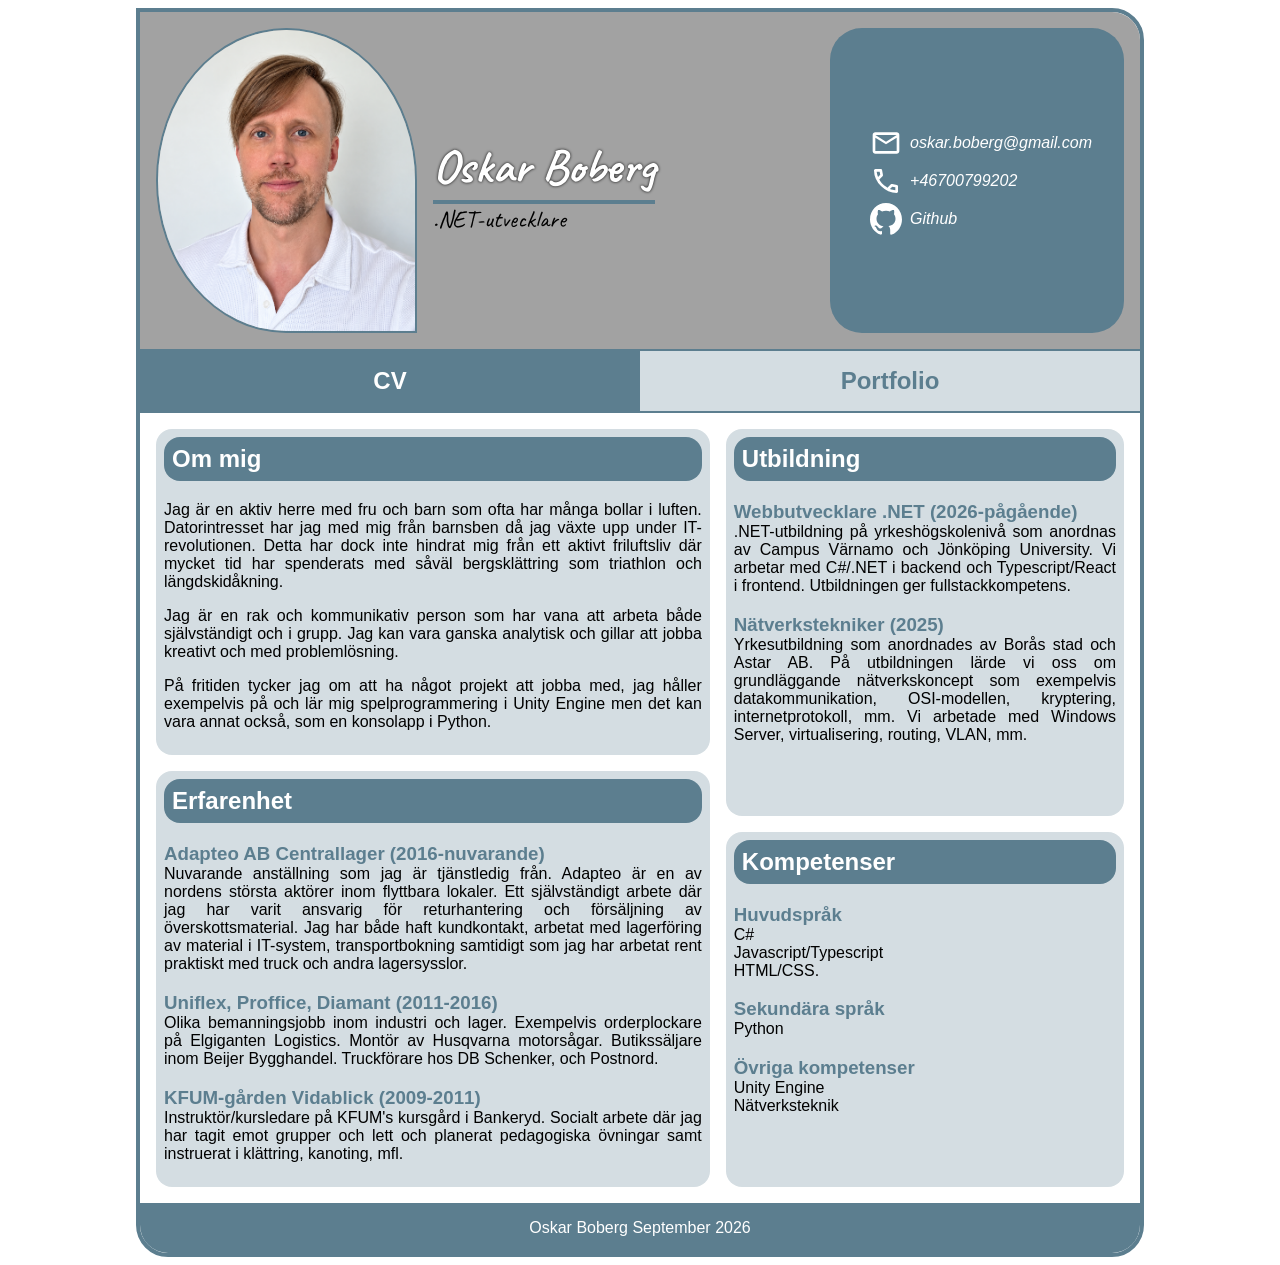
<file: index.html>
<!DOCTYPE html>
<html lang="sv">

<head>
    <meta charset="UTF-8">
    <meta name="viewport" content="width=device-width, initial-scale=1.0">
    <title>Oskar Boberg - CV</title>
    <link rel="stylesheet" href="style.css">
    <!--Font från Googlefont-->
    <link rel="preconnect" href="https://fonts.googleapis.com">
    <link rel="preconnect" href="https://fonts.gstatic.com" crossorigin>
    <link href="https://fonts.googleapis.com/css2?family=Caveat:wght@400..700&display=swap" rel="stylesheet">
</head>

<body id="cv"><!--ID behövs som referens för nav-länkar i CSS-->
    <div class="wrapper">
        <header>
            <div>
                <img src="./img/profil.png" alt="Bild på Oskar Boberg">
                <div>
                    <h1>Oskar Boberg</h1>
                    <p>.NET-utvecklare</p>
                </div>
            </div>
            <address>
                <ul>
                    <li>
                        <a href="mailto:oskar.boberg@gmail.com">
                            <img src="./img/icons/mailwhite.svg"
                                alt=""><!--Enbart dekorativ bild, a-tagg innehåller tillräcklig information för tillgänglighet-->
                            oskar.boberg@gmail.com
                        </a>
                    </li>
                    <li>
                        <a href="tel:+46700799202">
                            <img src="./img/icons/phonewhite.svg" alt="">
                            +46700799202
                        </a>
                    </li>
                    <li>
                        <!--target _blank öppnar länk som ny flik-->
                        <!--Noopener skyddar användare av äldre browsers mot en potentiell exploit-->
                        <a href="https://www.github.com/nattkreatur/" target="_blank" rel="noopener">
                            <img src="./img/icons/GitHub_Invertocat_White.svg" alt="">
                            Github
                        </a>
                    </li>
                </ul>
            </address>
        </header>
        <nav>
            <a href="./index.html">CV</a>
            <a href="./portfolio.html">Portfolio</a>
        </nav>
        <main>
            <section>
                <article>
                    <h2>Om mig</h2>
                    <p>Jag är en aktiv herre med fru och barn som ofta har många bollar i luften. Datorintresset har jag med mig från
                        barnsben då jag växte upp under IT-revolutionen. Detta har dock inte hindrat mig från ett aktivt
                        friluftsliv där mycket tid har spenderats med såväl bergsklättring som triathlon och
                        längdskidåkning.</p>
                    <p>Jag är en rak och kommunikativ person som har vana att arbeta både självständigt och i grupp. Jag
                        kan vara ganska analytisk och gillar att jobba kreativt och med problemlösning.</p>
                    <p>
                        På fritiden tycker jag om att ha något projekt att jobba med, jag håller exempelvis på och lär
                        mig
                        spelprogrammering i Unity Engine men det kan vara annat också, som en konsolapp i Python.
                    </p>
                </article>
                <article>
                    <h2>Erfarenhet</h2>
                    <h3>Adapteo AB Centrallager (2016-nuvarande)</h3>
                    <p>Nuvarande anställning som jag är tjänstledig från. Adapteo är en av nordens största
                        aktörer inom flyttbara lokaler. Ett självständigt arbete där jag har varit ansvarig för
                        returhantering och försäljning av
                        överskottsmaterial. Jag har både haft kundkontakt, arbetat med lagerföring av material i
                        IT-system, transportbokning samtidigt som jag har arbetat rent praktiskt med truck och
                        andra lagersysslor.
                    </p>
                    <h3>Uniflex, Proffice, Diamant (2011-2016)</h3>
                    <p>
                        Olika bemanningsjobb inom industri och lager. Exempelvis orderplockare på Elgiganten Logistics.
                        Montör av Husqvarna motorsågar.
                        Butikssäljare inom Beijer Bygghandel. Truckförare hos DB Schenker, och Postnord.
                    </p>
                    <h3>KFUM-gården Vidablick (2009-2011)</h3>
                    <p>Instruktör/kursledare på KFUM's kursgård i Bankeryd. Socialt arbete där jag har tagit emot
                        grupper och lett och planerat pedagogiska övningar samt instruerat i klättring, kanoting, mfl.</p>
                </article>
            </section>
            <section>
                <article>
                    <h2>Utbildning</h2>
                    <h3>Webbutvecklare .NET (2026-pågående)</h3>
                    <p>.NET-utbildning på yrkeshögskolenivå som anordnas av Campus Värnamo och Jönköping University.
                        Vi arbetar med C#/.NET i backend och Typescript/React i frontend. Utbildningen ger fullstackkompetens.</p>
                    <h3>Nätverkstekniker (2025)</h3>
                    <p>Yrkesutbildning som anordnades av Borås stad och Astar AB. På utbildningen lärde vi oss om
                        grundläggande nätverkskoncept som exempelvis datakommunikation, OSI-modellen, kryptering,
                        internetprotokoll, mm. Vi
                        arbetade med Windows Server, virtualisering, routing, VLAN, mm.</p>
                </article>
                <article>
                    <h2>Kompetenser</h2>
                    <h3>Huvudspråk</h3>
                    <p>C#<br>Javascript/Typescript<br>HTML/CSS.</p>
                    <h3>Sekundära språk</h3>
                    <p>Python</p>
                    <h3>Övriga kompetenser</h3>
                    <p>Unity Engine<br>Nätverksteknik</p>
                </article>
            </section>
        </main>
        <footer>
            <p>Oskar Boberg September 2026</p>
        </footer>
    </div>
</body>

</html>
</file>
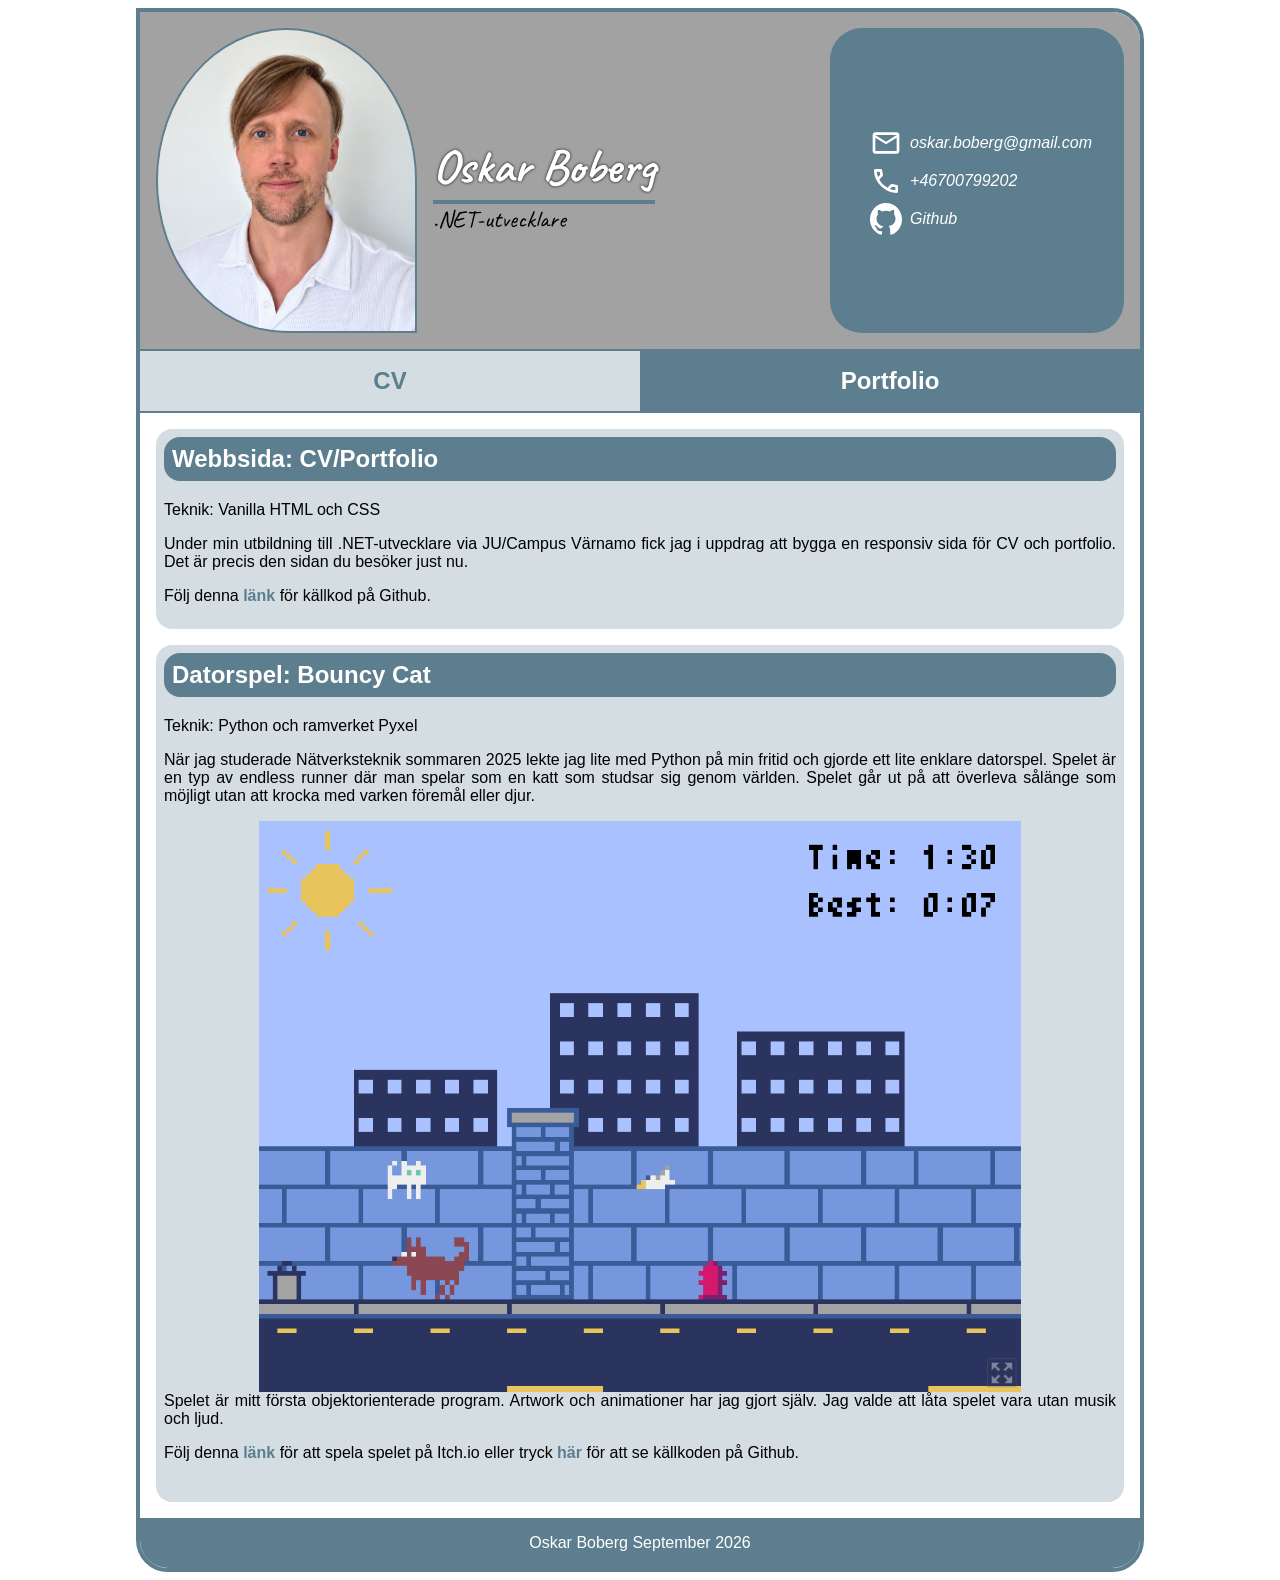
<file: portfolio.html>
<!DOCTYPE html>
<html lang="sv">

<head>
    <meta charset="UTF-8">
    <meta name="viewport" content="width=device-width, initial-scale=1.0">
    <title>Oskar Boberg - Portfolio</title>
    <link rel="stylesheet" href="style.css">
    <!--Font från Googlefont-->
    <link rel="preconnect" href="https://fonts.googleapis.com">
    <link rel="preconnect" href="https://fonts.gstatic.com" crossorigin>
    <link href="https://fonts.googleapis.com/css2?family=Caveat:wght@400..700&display=swap" rel="stylesheet">
</head>

<body id="portfolio"><!--ID behövs som referens för nav-länkar i CSS-->
    <div class="wrapper">
        <header>
            <div>
                <img src="./img/profil.png" alt="Bild på Oskar Boberg">
                <div>
                    <h1>Oskar Boberg</h1>
                    <p>.NET-utvecklare</p>
                </div>
            </div>
            <address>
                <ul>
                    <li>
                        <a href="mailto:oskar.boberg@gmail.com">
                            <img src="./img/icons/mailwhite.svg"
                                alt=""><!--Enbart dekorativ bild, a-tagg innehåller tillräcklig information för tillgänglighet-->
                            oskar.boberg@gmail.com
                        </a>
                    </li>
                    <li>
                        <a href="tel:+46700799202">
                            <img src="./img/icons/phonewhite.svg" alt="">
                            +46700799202
                        </a>
                    </li>
                    <li>
                        <!--target _blank öppnar länk som ny flik-->
                        <!--Noopener skyddar användare av äldre browsers mot en potentiell exploit-->
                        <a href="https://www.github.com/nattkreatur/" target="_blank" rel="noopener">
                            <img src="./img/icons/GitHub_Invertocat_White.svg" alt="">
                            Github
                        </a>
                    </li>
                </ul>
            </address>
        </header>
        <nav>
            <a href="./index.html">CV</a>
            <a href="./portfolio.html">Portfolio</a>
        </nav>
        <main>
            <section>
                <article>
                    <h2>Webbsida: CV/Portfolio</h2>
                    <p>Teknik: Vanilla HTML och CSS</p>
                    <p>Under min utbildning till .NET-utvecklare via JU/Campus Värnamo fick jag i uppdrag att bygga en
                        responsiv sida för CV och portfolio. Det är precis den sidan du besöker just nu. 
                    </p>
                    <p>Följ denna
                        <a href="https://github.com/nattkreatur/portfolio" target="_blank" rel="noopener">länk</a>
                        för källkod på Github.
                    </p>
                </article>
                <article>
                    <h2>Datorspel: Bouncy Cat</h2>
                    <p>Teknik: Python och ramverket Pyxel</p>
                    <p>När jag studerade Nätverksteknik sommaren 2025 lekte jag lite med Python på min fritid och gjorde
                        ett lite enklare datorspel. Spelet är en typ av endless runner där man spelar som en katt som
                        studsar sig genom världen. Spelet går ut på att överleva sålänge som möjligt utan att krocka
                        med varken föremål eller djur.</p>
                    <img src="./img/portfolio/bouncy_cat_screenshot.png" alt="Bild på datorspelet Bouncy Cat">
                    <p>
                        Spelet är mitt första objektorienterade program.
                        Artwork och animationer har jag gjort själv. Jag valde att låta spelet vara utan musik och ljud.
                    </p>
                    <p>Följ denna
                        <a href="https://nattkreatur.itch.io/bouncycat" target="_blank" rel="noopener">länk</a>
                        för att spela spelet på Itch.io eller tryck
                        <a href="https://github.com/nattkreatur/Bouncy-Cat" target="_blank" rel="noopener">här</a>
                        för att se källkoden på Github.
                    </p>
                    <article></article>
                </article>
            </section>
        </main>
        <footer>
            <p>Oskar Boberg September 2026</p>
        </footer>
    </div>
</body>

</html>
</file>
<file: style.css>
/*CSS-mall av Oskar Boberg 2026-09*/

/*Grund: Mobile first*/
.wrapper{
    display: grid;
    grid-template-rows: auto auto 1fr auto;
    margin: 0 auto;
    border: 4px solid #5C7E8F;
    border-radius: 2rem;
    border-top-left-radius: 0rem;

    /*Döljer element som sticker ut utanför wrappern
    Responsiviteten är bara bra ner till cirka 340px i bredd med denna*/
    overflow: hidden;
    
    /*Storlek*/
    min-height: 97vh; /*strax under full viewport, håller footer vid botten av webbläsaren*/
    width: 95%; /*En kompromiss för sömlös övergång till både mobile och desktop*/
    max-width: 1000px;/*stoppar gigantisk wrapper på stora skärmar*/
}

/*///////////////////////////////////////////////////
Sidegenskaper i den ordning elementen kommer i html//
///////////////////////////////////////////////////*/
header{
    background-color: #A2A2A2;
    /*Orienterar adressfältet under img och rubriker*/
    display: flex;
    flex-direction: column;
    justify-content: center;
    padding: 1rem;
}

header > div{
    /*Orienterar img och rubriker på en rad*/
    display: flex;
    flex-direction: row;
    align-items: center;
    gap: 1rem;
}

header > address{
    display: flex;
    justify-content: center;
    align-items: center;
    background-color: #5C7E8F;
    border-radius: 2rem;
    margin-top: 1rem;/*Detta löser enbart ett problem på mobile*/
    padding-right: 2rem; /*Motverkar att content ligger tajt på högersidan*/
}

header > div > img{
    width: 40%;
    height: auto;
    /*Håller rimlig storlek även på stora skärmar*/
    max-width: 200px;
    border: 2px solid #5C7E8F;
    border-radius: 50%;
    border-bottom-right-radius: 0%;
}

nav{
    /*Mer designmässiga egenskaper finns under sektionen LÄNKAR längre ner*/
    display: grid;
    grid-template-columns: 1fr 1fr;
    /*Fraction används för att utrymmet ska delas exakt lika*/
}

main{
    /*avstånd mellan sections i main*/
    display: grid;
    gap: 1rem;
    padding: 1rem;
}

section{
    /*avstånd mellan articles i section*/
    display: grid;
    gap: 1rem;
}
article{
    background-color: #D4DDE2;
    border-radius: 1rem;
    padding: 0.5rem;
}
section > article > img{
    width: 80%;
    height: auto;
    /*Centrerar bilden*/
    display: block;
    margin-inline: auto;
}

footer{
    display: flex;
    justify-content: center;
    background-color:#5C7E8F;
    color: #FFFF;
}

/*//////////////////////////////////
Egenskaper för text, rubriker, osv//
//////////////////////////////////*/
body {
    font-family:'Segoe UI', Tahoma, Geneva, Verdana, sans-serif;
}
h1{
    /*Inlänkad från Google-font, se head i html*/
    font-family: "Caveat", cursive, 'Lucida Sans', Verdana, sans-serif;
    font-size: 3rem;
    font-optical-sizing: auto;
    font-weight: 700;
    font-style: normal;
    color: #FFFF;
    text-shadow: 0 0 3px black; /*Får texten att sticka ut lite mer*/
    margin-bottom: 0.25rem; /*För att komma närmare p*/
}
header > div > div > p{
    margin-top: 0;/*För att komma närmare h1*/
    border-top: 4px solid #5C7E8F;
    font-size: 1.5rem;
    font-family: "Caveat", cursive, 'Lucida Sans', Verdana, sans-serif;
}
h2{
    color:#FFFF;
    background-color: #5C7E8F;
    padding: 0.5rem;
    border-radius: 1rem;
    /*Flyttar upp h2 lite*/
    margin-top: 0rem;
}
/*Enbart inuti article*/
h3{
    color: #5C7E8F;
    margin-bottom: 0rem;
}
article > p{
    margin-top: 0rem;
}

/*/////////////////////////////
///Egenskaper Länkar och Nav//
///////////////////////////*/
a, address > ul > li{
    color: inherit;
    text-decoration: none;
}
/*Navfält med länkar*/
nav > a{
    background-color: #D4DDE2;
    color: #5C7E8F;
    padding: 1rem;
    border-block: 2px solid #5C7E8F; /*border top + border bottom*/
    text-align: center;
    font-size: 1.5rem;
    font-weight:bolder;
}
nav > a:hover{
    background-color: #FFFF;
    color: #5C7E8F;
}
nav > a:active{
    background-color:#A2A2A2;
    color:#FFFF;
}
#cv nav > a:first-child{
    background-color: #5C7E8F;
    color: #FFFF;
}
#portfolio nav > a:nth-child(2){
    background-color: #5C7E8F;
    color: #FFFF;
}
/*Adressfält med länkar*/
address > ul{
    list-style: none;
}
address > ul > li > a{
    /*flex behövs för att synka länktexten med ikonerna*/
    display: flex;
    flex-direction: row;
    align-items: center;
    padding-block: 0.2rem;
    font-family: inherit;
    font-style:italic;
    color: #FFFF;
}
address > ul > li > a:hover{
    text-decoration:underline;
}
address > ul > li > a > img{
    width: 2rem;
    height: auto;
    /*Litet gap mellan dekorativ bild och länktext*/
    margin-right: 0.5rem;
}
/*Portfoliolänkar*/
section > article > p > a{
    padding-block: 0.2rem;
    font-family: inherit;
    font-weight: 800;
    color: #5C7E8F;
}
section > article > p > a:hover{
    text-decoration:underline;
    color: #FFFF;
}

/*Större skärmar*/
@media (min-width: 760px){
    header{
        flex-direction: row;
        gap: 2rem;
    }
    header > div > img{
        min-width: 200px;
        max-width: 500px;
    }
    main{
        display: flex;
        /*motverkar att adressboxen lägger sig ovanpå h1*/
        flex-direction: row;
    }
    header > address{
        margin-top: 0rem;
    }
    p{
    /*marginaljusterad text endast för desktop då långa ord orsakade stora luckor i texten på mobila enheter som inte såg bra ut*/
    text-align: justify;
    }
}
/*Justeringer för extremt små skärmar utan
dessa kollapsar innehållet och blir oläsligt*/
@media (max-width: 340px){
    .wrapper{
        overflow: visible;
        border: none;
        width: 100%;
    }
    body{
        margin: 0;
    }
    /*Får länkarna att wrappa. Utan detta kraschar responsiviteten vid 300px
    Med detta fungerar responsiviteten felfritt ända ner till 230px width*/
    address > ul > li > a{
    overflow-wrap: anywhere;
    }
}
</file>
